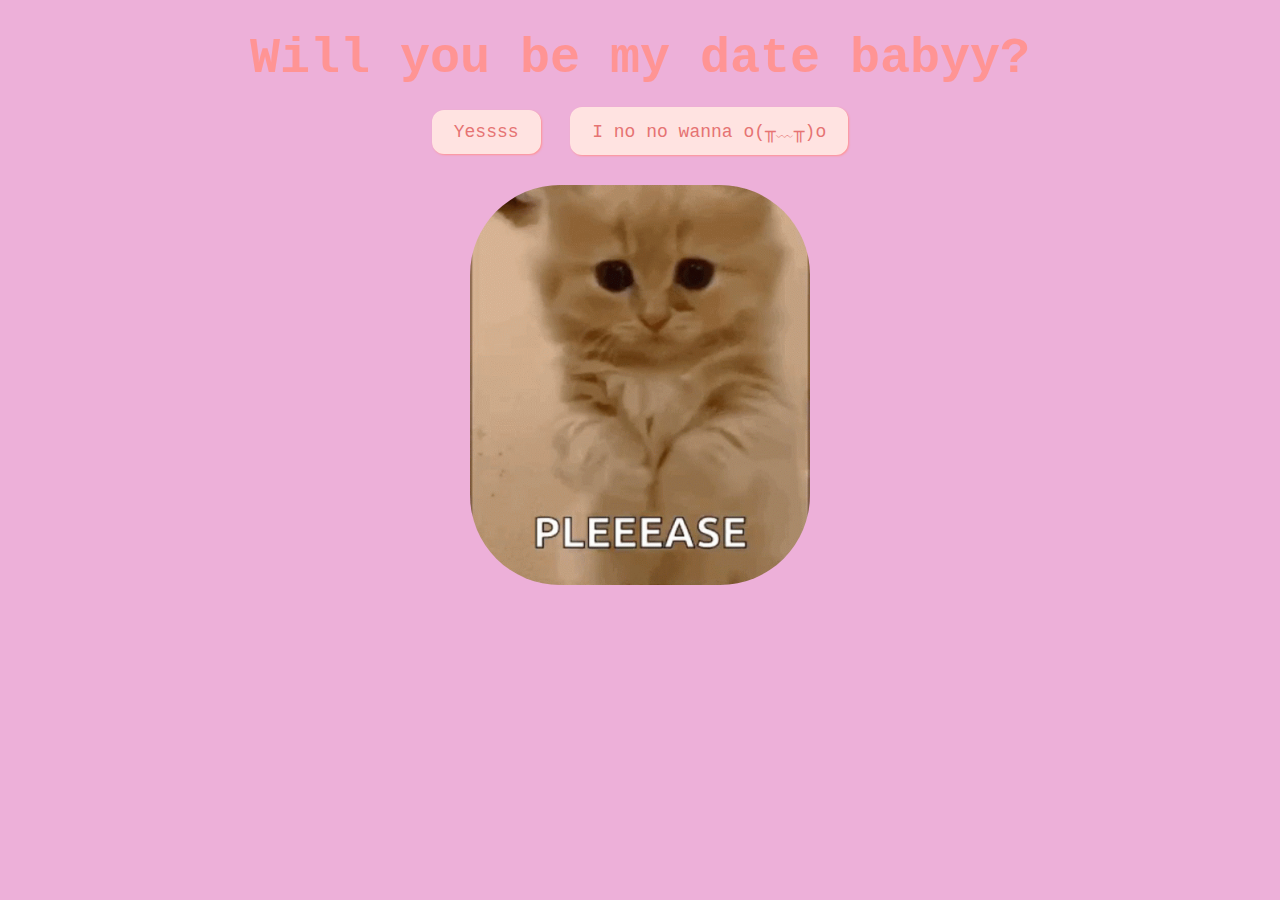
<file: index.html>
<!DOCTYPE html>
<html lang="en">
  <head>
    <meta charset="UTF-8" />
    <meta name="viewport" content="width=device-width, initial-scale=1.0" />
    <title>Be Date Babyy</title>
    <link rel="stylesheet" href="css/valentine.css" />
  </head>
  <body>
    <div id="vQuestion"><b>Will you be my date babyy?</b></div>
    <button class="answerButton" onclick="location.href='thankyou.html'">
      Yessss
    </button>
    <button class="answerButton" id="noButton">I no no wanna o(╥﹏╥)o</button>
    <br />
    <img src="cat.gif" alt="cat asking question" class="responsive" />

    <script>
      document
        .getElementById("noButton")
        .addEventListener("click", function () {
          var yesButton = document.querySelector(
            'button[onclick*="thankyou.html"]'
          );
          var currentFontSize = parseInt(
            window.getComputedStyle(yesButton).fontSize
          );
          yesButton.style.fontSize = currentFontSize + 10 + "px"; // Increase font size by 5px
        });
    </script>
  </body>
</html>
</file>
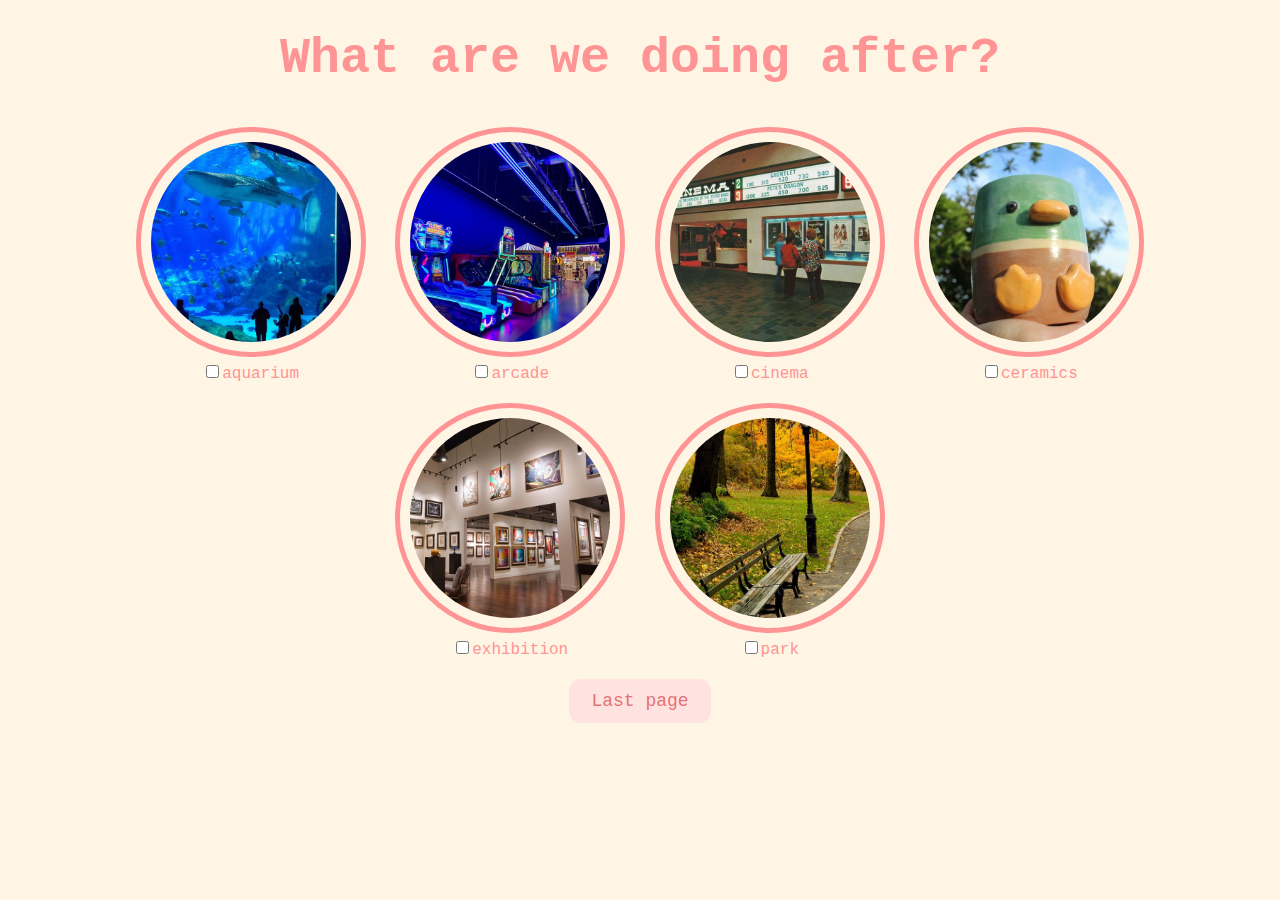
<file: activities.html>
<!DOCTYPE html>
<html lang="en">
  <head>
    <meta charset="UTF-8" />
    <meta name="viewport" content="width=device-width, initial-scale=1.0" />
    <title>Activities</title>
    <link rel="stylesheet" href="css/activities.css" />
  </head>
  <body>
    <div id="activityquestion"><b>What are we doing after?</b></div>
    <div class="activities-selection">
      <div class="activity-item">
        <img src="activities/aquarium.jpeg" alt="aquarium" />
        <label
          ><input
            type="checkbox"
            name="activities"
            value="aquarium"
          />aquarium</label
        >
      </div>
      <div class="activity-item">
        <img src="activities/arcade.jpeg" alt="arcade" />
        <label
          ><input
            type="checkbox"
            name="activities"
            value="arcade"
          />arcade</label
        >
      </div>
      <div class="activity-item">
        <img src="activities/cinema.jpeg" alt="cinema" />
        <label
          ><input
            type="checkbox"
            name="activities"
            value="cinema"
          />cinema</label
        >
      </div>
      <div class="activity-item">
        <img src="activities/keramika.jpeg" alt="ceramics" />
        <label
          ><input
            type="checkbox"
            name="activities"
            value="ceramics"
          />ceramics</label
        >
      </div>
      <div class="activity-item">
        <img src="activities/kunsthalle.jpeg" alt="kunsthalle" />
        <label
          ><input
            type="checkbox"
            name="activities"
            value="kunsthalle"
          />exhibition</label
        >
      </div>
      <div class="activity-item">
        <img src="activities/park.jpeg" alt="park.jpeg" />
        <label
          ><input
            type="checkbox"
            name="activities"
            value="park.jpeg"
          />park</label
        >
      </div>
    </div>
    <button class="button" onclick="location.href='lastpage.html'">
      Last page
    </button>
  </body>
</html>
</file>
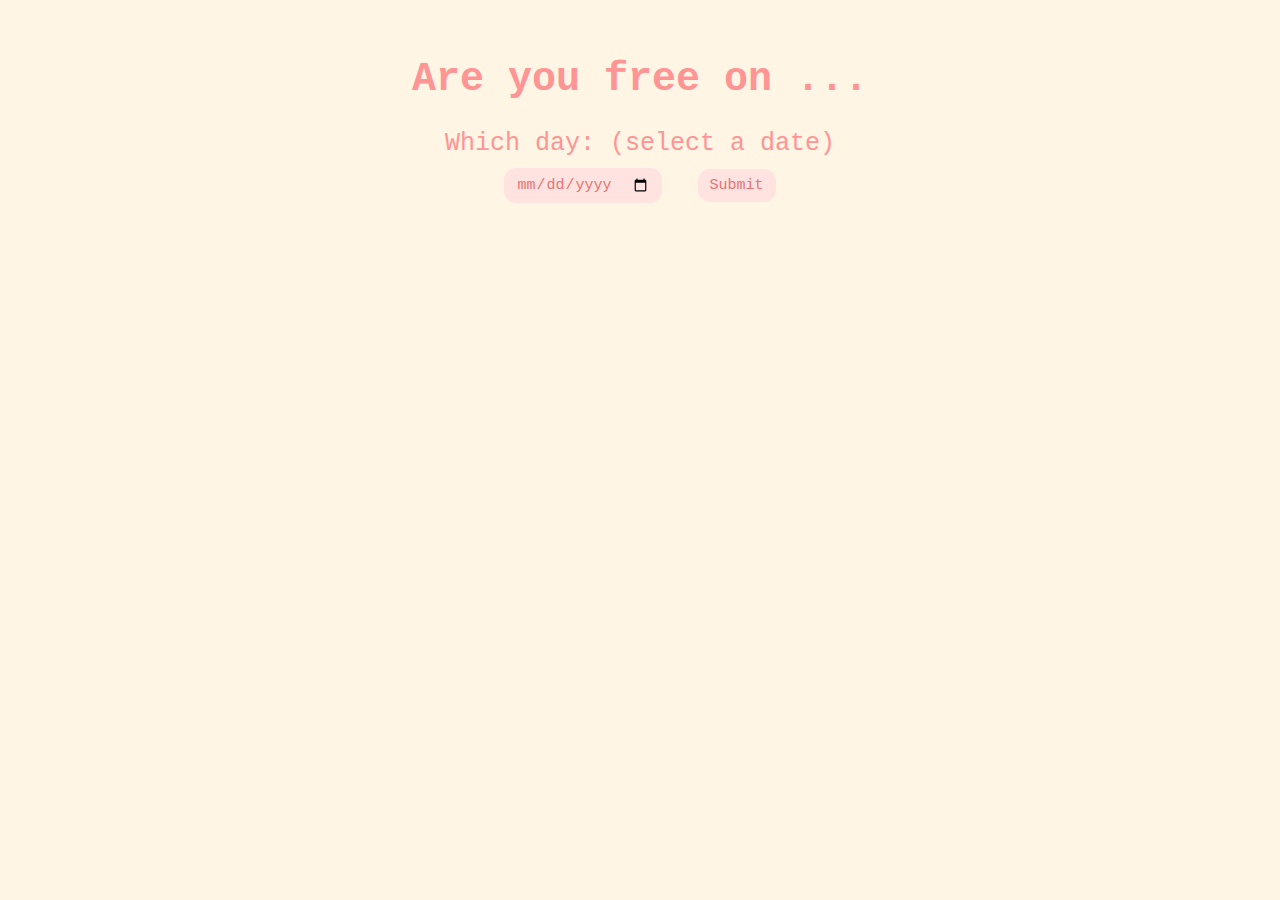
<file: date.html>
<!DOCTYPE html>
<html lang="en">
  <head>
    <meta charset="UTF-8" />
    <meta name="viewport" content="width=device-width, initial-scale=1.0" />
    <title>Date</title>
    <link rel="stylesheet" href="css/date.css" />
  </head>
  <body>
    <h1 title="choose a date">Are you free on ...</h1>
    <form class="form-group">
      <label>Which day: (select a date)</label>
      <div>
        <input type="date" />
        <button class="button" type="submit" formaction="food.html">
          Submit
        </button>
      </div>
    </form>
  </body>
</html>
</file>
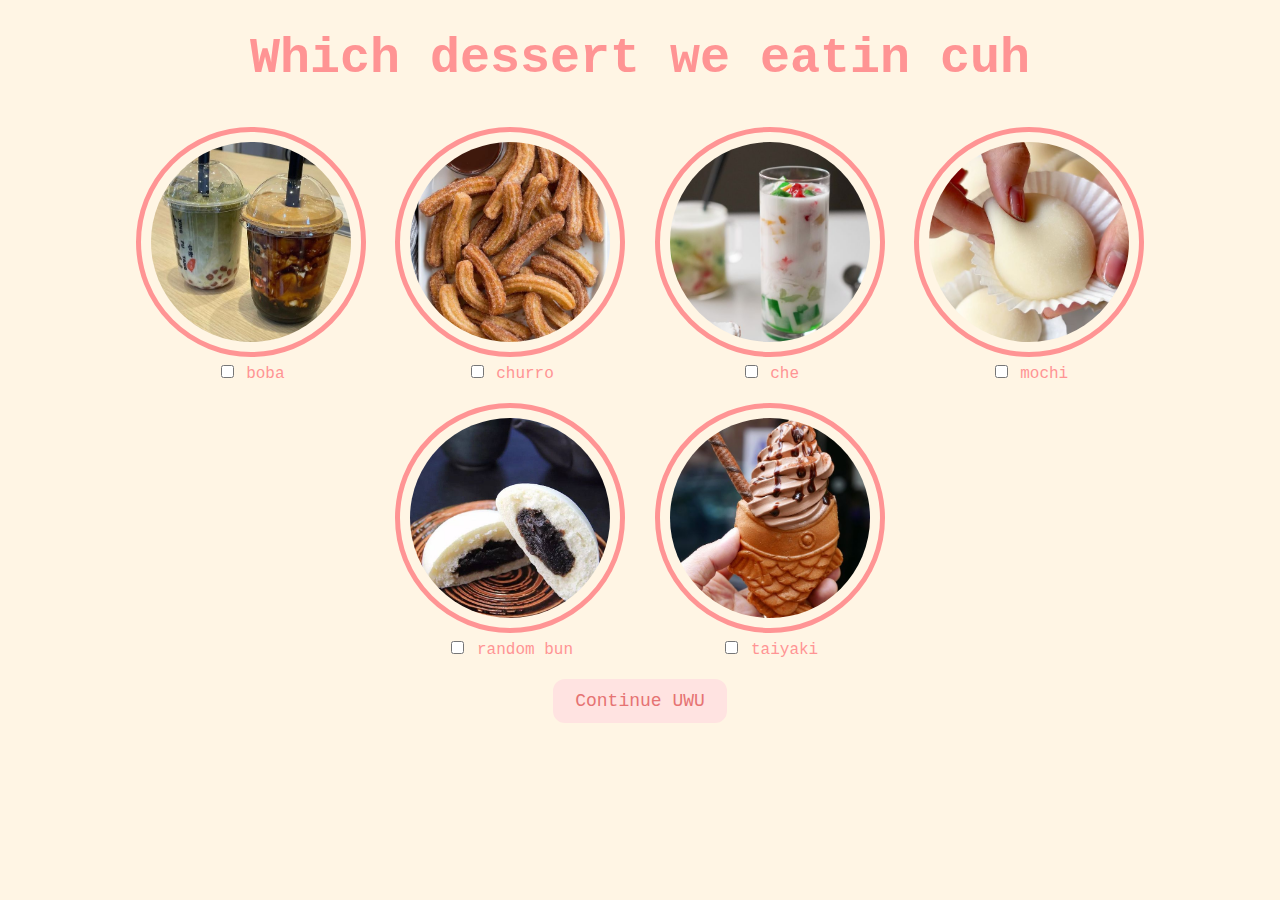
<file: dessert.html>
<!DOCTYPE html>
<html lang="en">
  <head>
    <meta charset="UTF-8" />
    <meta name="viewport" content="width=device-width, initial-scale=1.0" />
    <title>Dessert</title>
    <link rel="stylesheet" href="css/dessert.css" />
  </head>
  <body>
    <div id="dessertquestion">Which dessert we eatin cuh</div>

    <div class="dessert-selection">
      <div class="dessert-item">
        <img src="food/boba.jpeg" alt="boba" />
        <label
          ><input type="checkbox" name="dessert" value="boba" /> boba</label
        >
      </div>
      <div class="dessert-item">
        <img src="food/churro.jpeg" alt="churro" />
        <label
          ><input type="checkbox" name="dessert" value="churro" /> churro</label
        >
      </div>
      <div class="dessert-item">
        <img src="food/che.jpeg" alt="che" />
        <label><input type="checkbox" name="dessert" value="che" /> che</label>
      </div>
      <div class="dessert-item">
        <img src="food/mochi.jpeg" alt="mochi" />
        <label
          ><input type="checkbox" name="dessert" value="mochi" /> mochi</label
        >
      </div>
      <div class="dessert-item">
        <img src="food/randombun.jpeg" alt="randombun" />
        <label
          ><input type="checkbox" name="dessert" value="randombun" /> random
          bun</label
        >
      </div>
      <div class="dessert-item">
        <img src="food/taiyaki.jpeg" alt="taiyaki" />
        <label
          ><input type="checkbox" name="dessert" value="taiyaki" />
          taiyaki</label
        >
      </div>
    </div>
    <button class="button" onclick="location.href='activities.html'">
      Continue UWU
    </button>
  </body>
</html>
</file>
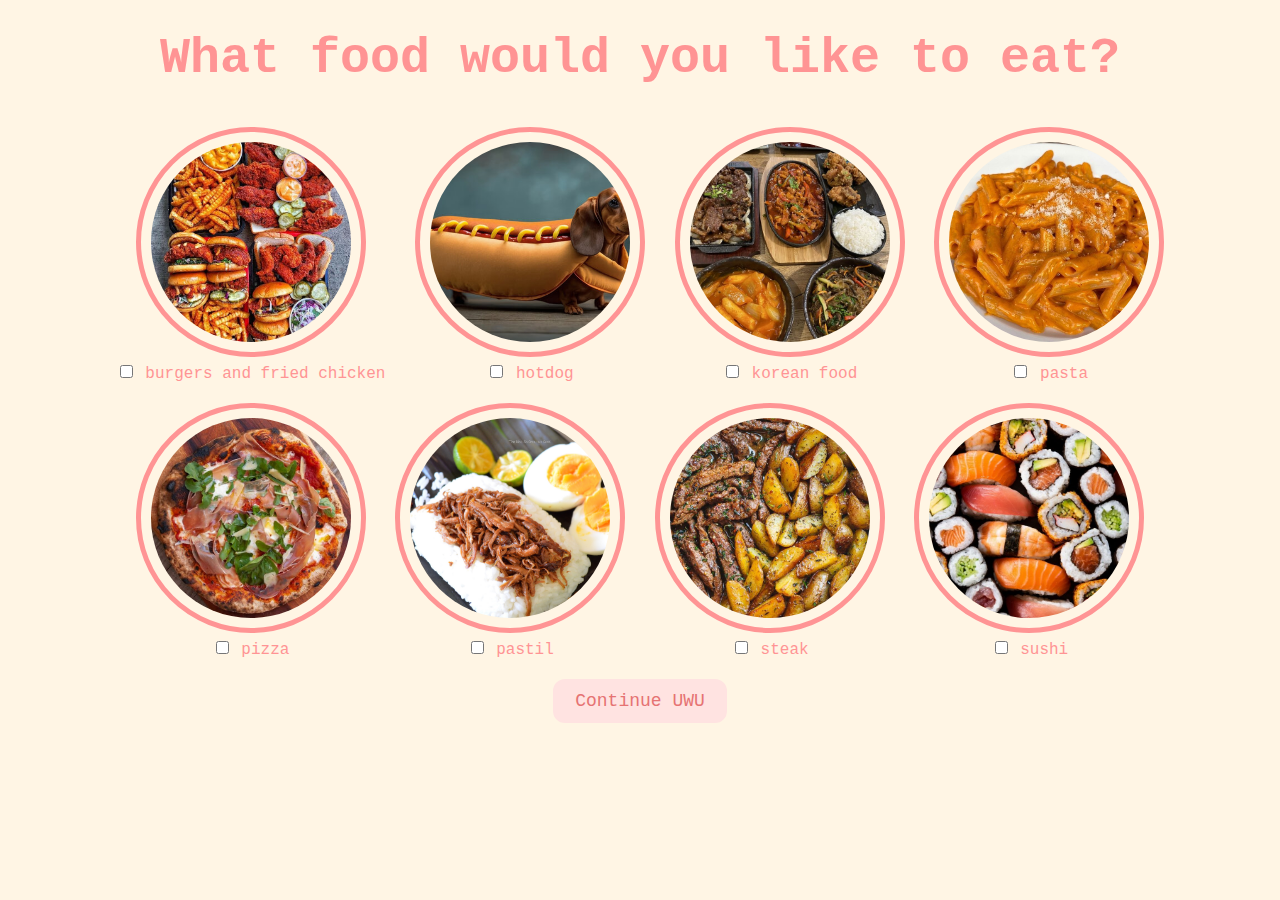
<file: food.html>
<!DOCTYPE html>
<html lang="en">
  <head>
    <meta charset="UTF-8" />
    <meta name="viewport" content="width=device-width, initial-scale=1.0" />
    <title>Food Selection</title>
    <link rel="stylesheet" href="css/food.css" />
  </head>
  <body>
    <div id="foodquestion">
      <b>What food would you like to eat?</b>
    </div>

    <div class="food-selection">
      <div class="food-item">
        <img src="food/burgers.jpeg" alt="Burgers, fries and fried chicken" />
        <label
          ><input
            type="checkbox"
            name="food"
            value="Burgers, fries and fried chicken"
          />
          burgers and fried chicken</label
        >
      </div>
      <div class="food-item">
        <img src="food/dog.jpeg" alt="dog" />
        <label
          ><input type="checkbox" name="food" value="hotdog" /> hotdog</label
        >
      </div>
      <div class="food-item">
        <img src="food/koreanfood.jpeg" alt="koreanfood" />
        <label
          ><input type="checkbox" name="food" value="Korean food" /> korean
          food</label
        >
      </div>
      <div class="food-item">
        <img src="food/pasta.jpeg" alt="pasta" />
        <label><input type="checkbox" name="food" value="pasta" /> pasta</label>
      </div>
      <div class="food-item">
        <img src="food/pizza.jpeg" alt="pizza" />
        <label><input type="checkbox" name="food" value="pizza" /> pizza</label>
      </div>
      <div class="food-item">
        <img src="food/pastil.jpeg" alt="pastil" />
        <label><input type="checkbox" name="food" value="pastil" /> pastil</label>
      </div>
      <div class="food-item">
        <img src="food/steak.jpeg" alt="steak" />
        <label><input type="checkbox" name="food" value="steak" /> steak</label>
      </div>
      <div class="food-item">
        <img src="food/sushi.jpeg" alt="sushi" />
        <label><input type="checkbox" name="food" value="sushi" /> sushi</label>
      </div>
    </div>
    <button class="button" onclick="location.href='dessert.html'">
      Continue UWU
    </button>
  </body>
</html>
</file>
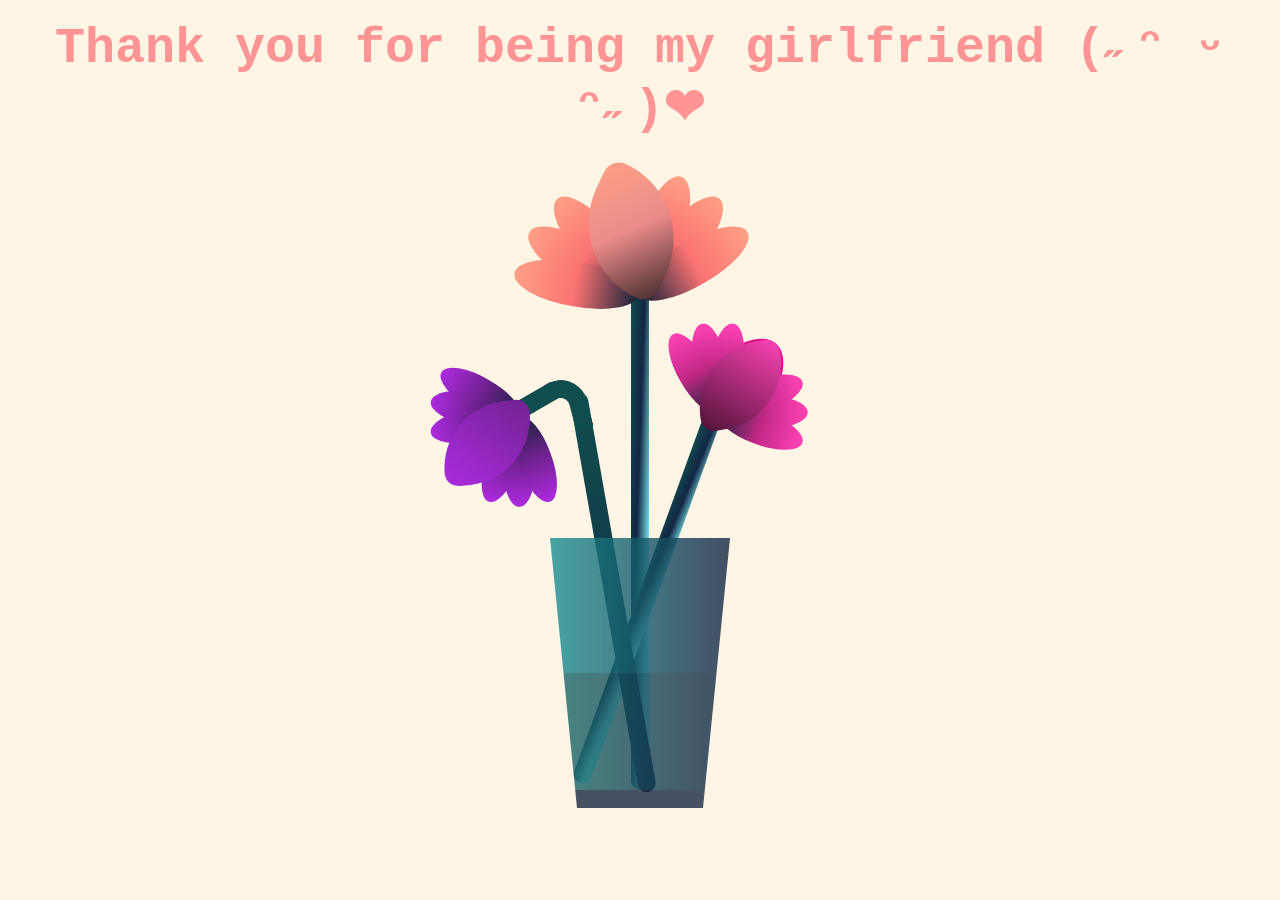
<file: lastpage.html>
<!DOCTYPE html>
<html lang="en">
  <head>
    <meta charset="UTF-8" />
    <meta name="viewport" content="width=device-width, initial-scale=1.0" />
    <title>I love you so much</title>
    <link rel="stylesheet" href="css/flower.css" />
  </head>
  <body>
    <div id="thankyou"><b>Thank you for being my girlfriend (˶ᵔ ᵕ ᵔ˶)❤︎</b></div>
    <div class="flower">
      <div class="f-wrapper">
        <div class="flower__line"></div>
        <div class="f">
          <div class="flower__leaf flower__leaf--1"></div>
          <div class="flower__leaf flower__leaf--2"></div>
          <div class="flower__leaf flower__leaf--3"></div>
          <div class="flower__leaf flower__leaf--4"></div>
          <div class="flower__leaf flower__leaf--5"></div>
          <div class="flower__leaf flower__leaf--6"></div>
          <div class="flower__leaf flower__leaf--7"></div>
          <div
            class="flower__leaf flower__leaf--8 flower__fall-down--yellow"
          ></div>
        </div>
      </div>

      <div class="f-wrapper f-wrapper--2">
        <div class="flower__line"></div>
        <div class="f">
          <div class="flower__leaf flower__leaf--1"></div>
          <div class="flower__leaf flower__leaf--2"></div>
          <div class="flower__leaf flower__leaf--3"></div>
          <div class="flower__leaf flower__leaf--4"></div>
          <div class="flower__leaf flower__leaf--5"></div>
          <div class="flower__leaf flower__leaf--6"></div>
          <div class="flower__leaf flower__leaf--7"></div>
          <div
            class="flower__leaf flower__leaf--8 flower__fall-down--pink"
          ></div>
        </div>
      </div>

      <div class="f-wrapper f-wrapper--3">
        <div class="flower__line"></div>
        <div class="f">
          <div class="flower__leaf flower__leaf--1"></div>
          <div class="flower__leaf flower__leaf--2"></div>
          <div class="flower__leaf flower__leaf--3"></div>
          <div class="flower__leaf flower__leaf--4"></div>
          <div class="flower__leaf flower__leaf--5"></div>
          <div class="flower__leaf flower__leaf--6"></div>
          <div class="flower__leaf flower__leaf--7"></div>
          <div
            class="flower__leaf flower__leaf--8 flower__fall-down--purple"
          ></div>
        </div>
      </div>
      <div class="flower__glass"></div>
    </div>
  </body>
</html>
</file>
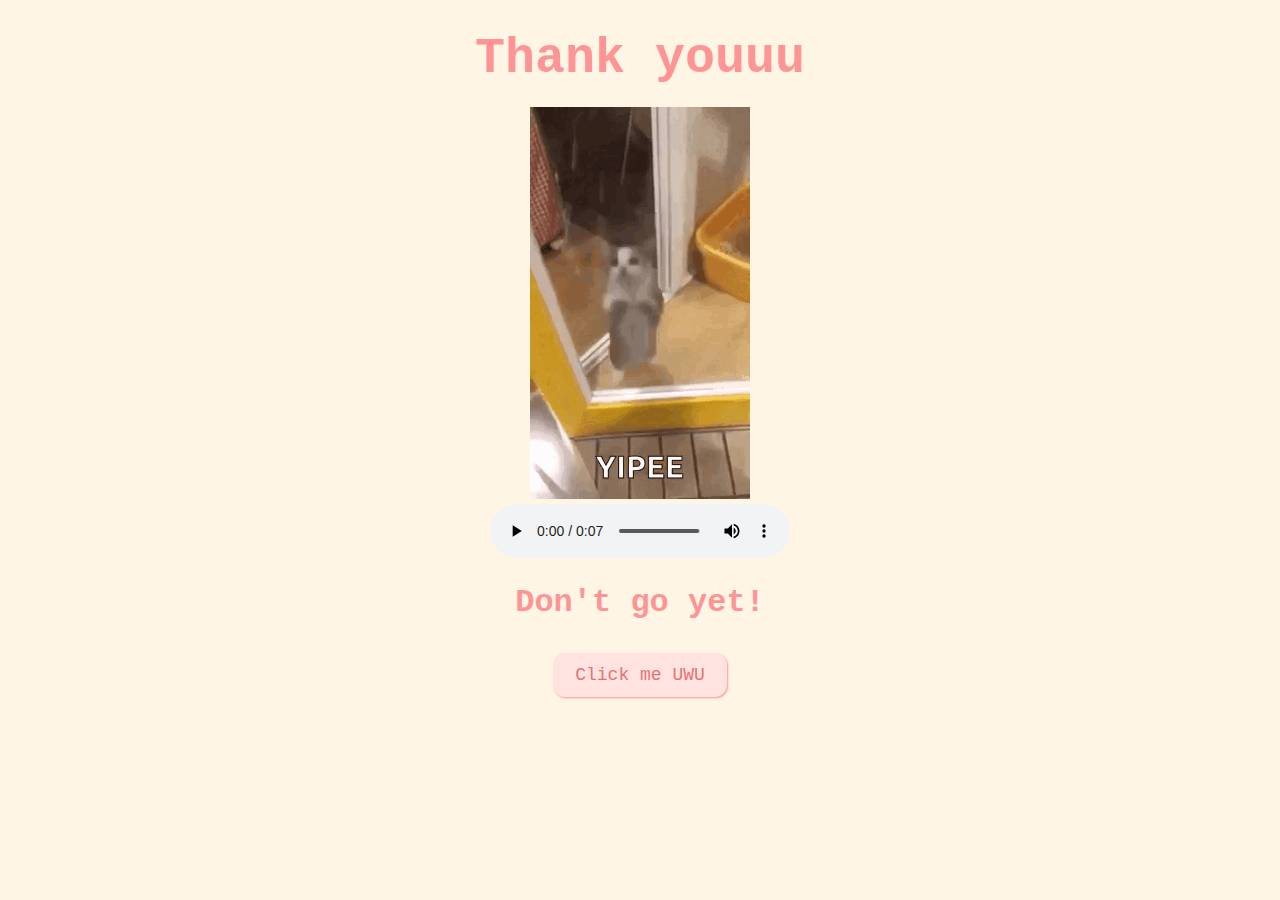
<file: thankyou.html>
<!DOCTYPE html>
<html lang="en">
  <head>
    <meta charset="UTF-8" />
    <meta name="viewport" content="width=device-width, initial-scale=1.0" />
    <title>Thank you</title>
    <link rel="stylesheet" href="css/lastpage.css" />
  </head>
  <body>
    <div id="thankyou"><b>Thank youuu</b></div>

    <img id="rizz" src="rizz.gif" alt="rizzler god" class="responsive" />
    <br />
    <audio controls autoplay loop>
      <source src="congratulations.mp3" type="audio/mpeg"  />
      Your browser does not support the audio element.
    </audio>
    <h1>Don't go yet!</h1>
    <button class="button" onclick="location.href='date.html'">
      Click me UWU
    </button>
  </body>
</html>
</file>
<file: css/valentine.css>
body {
  text-align: center;
  margin-top: 30px;
  font-family: "Courier";
  background-color: #edb0d9;
  color: #ff9494;
}

img {
  border-radius: 100px;
  height: 400px;
  width: auto;
  padding: 10px;
}

#vQuestion {
  font-size: 50px;
  margin-bottom: 10px;
}
.answerButton {
  padding: 10px 20px;
  font-size: 18px;
  cursor: pointer;
  margin: 10px;
  font-family: "courier";
  margin-bottom: 20px;
  background-color: #ffe3e1;
  color: #e67373;
  border-radius: 12px;
  border: 2px solid #ffe3e1;
  box-shadow: 1px 1px 2px #ff9494;
  transition: 0.3s;
}

.answerButton:hover {
  background-color: #ff9494;
  color: #ffe3e1;
  border: 2px solid #ff9494;
  box-shadow: 1px 1px 2px #ffe3e1;
}
</file>
<file: css/activities.css>
body {
  text-align: center;
  margin-top: 30px;
  font-family: "Courier";
  background-color: #fff5e4;
  color: #ff9494;
}
#activityquestion {
  font-size: 50px;
  margin-bottom: 30px;
}
.activity-item {
  display: inline-block;
  margin: 10px;
  vertical-align: top;
  color: #ff9494;
}
.activity-item img {
  height: 200px;
  width: 200px;
  border-radius: 50%;
  border: 5px solid #ff9494;
  object-fit: cover;
  padding: 10px;
}
.activity-item label {
  display: block;
}
.button {
  padding: 10px 20px;
  font-size: 18px;
  cursor: pointer;
  margin: 10px;
  font-family: "courier";
  margin-bottom: 20px;
  background-color: #ffe3e1;
  color: #e67373;
  border-radius: 12px;
  border: 2px solid #ffe3e1;
}
</file>
<file: css/date.css>
body {
  text-align: center;
  margin-top: 30px;
  font-family: "Courier";
  background-color: #fff5e4;
  color: #ff9494;
  display: flex;
  flex-direction: column;
}
h1 {
  font-size: 40px;
}

form .header {
  width: 100%;
  display: flex;
  font-size: 20px;
  margin-bottom: 20px;
  color: #ff9494;
}

.form-group {
  display: flex;
  flex-direction: column;
  justify-content: center;
  font-size: 25px;
}

.button {
  padding: 6px 10px;
  font-size: 15px;
  cursor: pointer;
  margin: 10px;
  font-family: "courier";
  margin-bottom: 10px;
  background-color: #ffe3e1;
  color: #e67373;
  border-radius: 12px;
  border: 2px solid #ffe3e1;
  transition: 0.3s;
}

.button:hover {
  background-color: #ff9494;
  color: #ffe3e1;
  border: 2px solid #ff9494;
}

input[type="date"] {
  padding: 6px 10px;
  font-size: 15px;
  cursor: pointer;
  margin: 10px;
  font-family: "courier";
  margin-bottom: 10px;
  background-color: #ffe3e1;
  color: #e67373;
  border-radius: 12px;
  border: 2px solid #ffe3e1;
}
</file>
<file: css/dessert.css>
body {
  text-align: center;
  margin-top: 30px;
  font-family: courier;
  background-color: #fff5e4;
  color: #ff9494;
}
#dessertquestion {
  font-size: 50px;
  margin-bottom: 30px;
  font-weight: bold;
}
.dessert-item {
  display: inline-table;
  margin: 10px;
  vertical-align: top;
  color: #ff9494;
}
.dessert-item img {
  height: 200px;
  width: 200px;
  border-radius: 50%;
  border: 5px solid #ff9494;
  object-fit: cover;
  padding: 10px;
}
.dessert-item label {
  display: block;
}
.button {
  padding: 10px 20px;
  font-size: 18px;
  cursor: pointer;
  margin: 10px;
  font-family: "courier";
  margin-bottom: 20px;
  background-color: #ffe3e1;
  color: #e67373;
  border-radius: 12px;
  border: 2px solid #ffe3e1;
}
</file>
<file: css/food.css>
body {
  text-align: center;
  margin-top: 30px;
  font-family: "Courier";
  background-color: #fff5e4;
  color: #ff9494;
}
#foodquestion {
  font-size: 50px;
  margin-bottom: 30px;
}
.food-item {
  display: inline-block;
  margin: 10px;
  vertical-align: top;
  color: #ff9494;
}
.food-item img {
  height: 200px;
  width: 200px;
  border-radius: 50%;
  border: 5px solid #ff9494;
  object-fit: cover;
  padding: 10px;
}
.food-item label {
  display: block;
}
.button {
  padding: 10px 20px;
  font-size: 18px;
  cursor: pointer;
  margin: 10px;
  font-family: "courier";
  margin-bottom: 20px;
  background-color: #ffe3e1;
  color: #e67373;
  border-radius: 12px;
  border: 2px solid #ffe3e1;
}
</file>
<file: css/flower.css>
*,
*::after,
*::before{
    padding: 0;
    margin: 0;
    box-sizing: border-box;
}

:root{
    --color-bg: linear-gradient(to top,#010329,#000005);
    --color-glass:linear-gradient(to left,#142544,#1a9092);
    --color-water:linear-gradient(to left,#142544,#1b6d6e);
}

body{
    background-color: #FFF5E4;
    min-height: 100vh;
    display: flex;
    flex-direction: column; /* Change the direction to column */
    align-items: center;
    justify-content: flex-start; /* Align items to the start of the container */
    overflow: hidden;
	color: #FF9494;
	font-family: courier;
}

#thankyou {
    width: 100%; /* Ensure it spans the full width */
    text-align: center; /* Keep the text centered */
    margin-top: 20px; /* Add some space at the top */
    z-index: 1000; /* Ensure it's above other elements if needed */
    position: relative; /* Adjust based on layout needs */
	margin-bottom: 400px;
	font-size: 50px;
}

.flower{
    position: relative;
}

.flower__glass{
    width:20vmin;
    height: 30vmin;
    background-image: var(--color-glass);
    clip-path: polygon(0 0, 100% 0, 85% 100%, 15% 100%);
    opacity: .8;
    position: relative;
}

.flower__glass::after{
    content: '';
    position: absolute;
    bottom: 0;
    left: 0;
    background-color: #182843;
    width: 100%;
    height: 2vmin;
}

.flower__glass::before{
    content: '';
    position: absolute;
    bottom: 0;
    left: 0;
    background-image: var(--color-water);
    width: 100%;
    height: 15vmin;
}

.f-wrapper{
    position: absolute;
    left: 45%;
    bottom: 2vmin;
}

.f-wrapper--2{
    left: 50%;
    bottom: 5%;
    transform-origin: 10% left;
    transform: rotate(20deg);
}

.f-wrapper--3{
    left: 30%;
    bottom: 5%;
    transform-origin: 10% left;
    transform: rotate(-10deg);
}

.f-wrapper--3 .flower__line{
    height: 45vmin;
    position: relative;
}

.f-wrapper--3 .flower__line::after{
    content: '';
    position: absolute;
    left:0;
    top: 0;
    width: 6vmin;
    height: 6vmin;
    transform: translate(-69%,-30%) rotate(-5deg);
    border-radius:10vmin 10vmin 0 0;
    border: 2vmin solid  #104d4e;
    border-bottom: transparent;
    border-left: transparent;
}

.f-wrapper--3 .flower__line::before{
    content: '';
    position: absolute;
    left:-40%;
    top: -1%;
    width: 6vmin;
    height: 2vmin;
    transform-origin: right;
    transform: translate(-100%,-80%) rotate(-20deg);
    background-color: #104d4e;
    border-radius: 2vmin;
}

.f-wrapper--3 .flower__line{
    background-image: linear-gradient(to top,#142544,#104d4e);
}


.f-wrapper--2 .flower__line{
    height: 45vmin;
}

.f-wrapper--2 .f{
    transform: translateX(-50%) rotate(20deg);
}

.f-wrapper--3 .f{
    transform: translate(-350%,-50%) rotate(-120deg);
}

.f-wrapper--2 .flower__leaf:not(:first-child){
    width: 3.8vmin;
    height: 10vmin;
    background-image: linear-gradient(to bottom, #ff43b6 ,#c22887, #1a233a 99%);
}

.f-wrapper--3 .flower__leaf:not(:first-child){
    width: 3.8vmin;
    height: 10vmin;
    background-image: linear-gradient(to bottom, #ad2be0 ,#712291, #1a233a 99%);
}

.f-wrapper--3 .flower__leaf--1{
    width: 8vmin;
    height: 10vmin;
    bottom: 2vmin;
    background-color: #ad2be0;
}

.f-wrapper--2 .flower__leaf--1{
    width: 8vmin;
    height: 10vmin;
    bottom: 2vmin;
    background-color: #de118b;
}

.f-wrapper--2 .f .flower__leaf--8{
    width: 10vmin;
    height: 9vmin;
    bottom: 3vmin;
    left: -30%;
    transform: rotate(-50deg);
    background-image: linear-gradient(to left bottom, #ff43b6 ,#4d1337);;
}

.f-wrapper--3 .f .flower__leaf--8{
    width: 10vmin;
    height: 9vmin;
    left: -10% !important;
    background-image: linear-gradient(to left bottom, #ad2be0 ,#712291);;
}

.flower__line{
    width: 2vmin;
    height: 56vmin;
    background-image: linear-gradient(to left top,#82fdff 20%,#142544,#104d4e);
    border-radius: 4vmin;
}

.f{
    position: absolute;
    top: 1vmin;
    left: 50%;
    transform: translateX(-50%) rotate(-10deg);
    width: 2vmin;
    height: 2vmin;
}


.flower__leaf{
    position: absolute;
    left: 50%;
    bottom: 2vmin;
    transform: translateX(-50%);
    width: 5vmin;
    height: 14vmin;
    background-image: linear-gradient(to bottom, #ffa085 ,#fa7373, #1a233a 99%);

    clip-path: ellipse(50% 50% at 50% 50%);
    transform-origin: center bottom;
    animation: open-flower 2s 1s backwards;
}

.flower__leaf--1{
    width: 10vmin;
    height: 12vmin;
    bottom: 3vmin;
    border-radius: 50% 50% 50% 50% / 80% 80% 20% 20%;
    background-color: #e24f5f;
    background-image: none;
    animation: open-flowe--middle  1.4s 1s backwards;
}

.flower__leaf--2{
    transform: translateX(-50%) rotate(-30deg);
}
.flower__leaf--3{
    transform: translateX(-50%) rotate(-50deg);
}
.flower__leaf--4{
    transform: translateX(-50%) rotate(-70deg);
}

.flower__leaf--5{
    transform: translateX(-50%) rotate(30deg);
}

.flower__leaf--6{
    transform: translateX(-50%) rotate(50deg);
}

.flower__leaf--7{
    transform: translateX(-50%) rotate(70deg);
}

.flower__leaf--8{
    width: 13vmin;
    height: 11vmin;
    bottom: 6vmin;
    left: -30%;
    border-radius: none;
    clip-path: none;
    border-radius: 10vmin 2vmin 10vmin 2vmin;
    transform: rotate(-55deg);
    background-image: linear-gradient(to left bottom, #ffa085 ,#eb8b8b,#492f2f 98%);
}

.flower__fall-down--yellow{
    animation: flower-fall-down-yellow  8s 1.2s linear forwards;
}

.flower__fall-down--pink{
    animation: flower-fall-down-pink  5s 1.2s linear forwards;
}

.flower__fall-down--purple{
    bottom: 4vmin;
    animation:flower-fall-down-purple  6s 1.2s linear forwards, flower-falling 6s 7.2s linear infinite;
}


@keyframes open-flower{
        0%{
            transform:  translateX(-50%) rotate(0);
        }
}

@keyframes open-flowe--middle {
    0%{
        opacity: 0;
        transform: translateX(-50%) scale(0);
    }
}

@keyframes flower-fall-down-pink {

    0%{
        transform: rotate(-55deg);
    }

    50%{
        transform: rotateX(-100deg);
    }

    100%{
        transform:translate(2vmin,28vmin);
    }

}

@keyframes flower-fall-down-yellow {

    0%{
        transform: rotate(-55deg);
    }

    50%{
        bottom: 3vmin;
        transform: rotateX(-100deg);
    }

    100%{
        transform:translate(2vmin,70vmin) rotate(150deg);
    }

}

@keyframes flower-fall-down-purple {

    0%{
        transform: rotate(-50deg);
    }

    25%{
        bottom: 1vmin ;
        transform: rotateX(-100deg);
        perspective: 0px;
    }

    50%{
        perspective: 0px;
        transform:translate(-30vmin,2vmin) rotate(90deg);
    }

    75%{
        perspective: 0px;
        transform:translate(-34vmin,-2vmin);
    }

    100%{
        transform-origin: center;
        transform:translate(-34vmin,-2vmin) rotateY(-80deg) rotateX(35deg);
    }

}

@keyframes flower-falling {
    0%,100%{
        transform-origin: center;
        transform:translate(-34vmin,-2vmin) rotateY(-80deg) rotateX(35deg);
    }

    25%{
        transform-origin: center;
        transform:translate(-34.4vmin,-2vmin) rotateY(-84deg) rotateX(35deg);
    }

    50%{
        transform-origin: center;
        transform:translate(-32vmin,-4.2vmin) rotateY(-80deg) rotateX(35deg);
    }

    75%{
        transform-origin: center;
        transform:translate(-36vmin,1.1vmin) rotateY(-80deg) rotateX(35deg);
    }
}
</file>
<file: css/lastpage.css>
body {
  text-align: center;
  margin-top: 30px;
  font-family: "Courier";
  background-color: #fff5e4;
  color: #ff9494;
}
#thankyou {
  font-size: 50px;
  margin-bottom: 20px;
}
.rizz {
  margin-bottom: 10 px;
}
.button {
  padding: 10px 20px;
  font-size: 18px;
  cursor: pointer;
  margin: 10px;
  font-family: "courier";
  margin-bottom: 20px;
  background-color: #ffe3e1;
  color: #e67373;
  border-radius: 12px;
  border: 2px solid #ffe3e1;
  box-shadow: 1px 1px 2px #ff9494;
  transition: 0.3s;
}

.button:hover {
  background-color: #ff9494;
  color: #ffe3e1;
  border: 2px solid #ff9494;
  box-shadow: 1px 1px 2px #ffe3e1;
}
</file>
